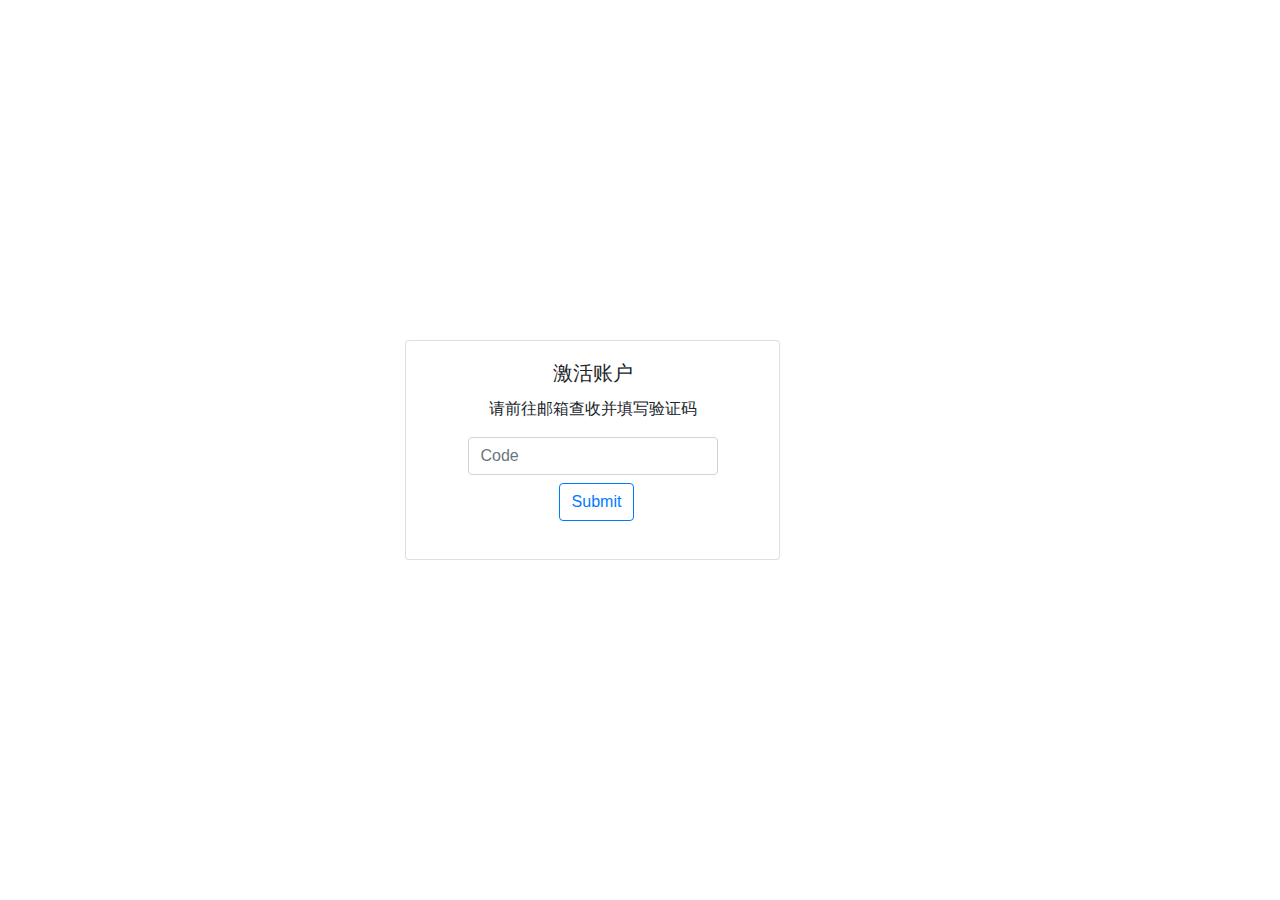
<file: src/main/webapp/activate.html>
<!DOCTYPE html>
<html lang="en">
<head>
    <meta charset="UTF-8">
    <meta name="viewport" content="width=device-width, initial-scale=1, shrink-to-fit=no">
    <meta http-equiv="X-UA-Compatible" content="ie=edge">
    <link rel="stylesheet" href="css/bootstrap.min.css">

    <title>Document</title>
</head>
<body>
    <div class="container text-center" style="position:relative;height: 100vh;max-width: 500px;">
        <div class="card w-75" style="position:absolute;top:0;bottom:0; max-height:220px;margin: auto;">
            <div class="card-body">
              <h5 class="card-title">激活账户</h5>
              <p class="card-text">请前往邮箱查收并填写验证码</p>
              <form id="form" action="user/activate" method="POST">
                <input type="text" style="max-width: 250px;margin: auto;" id="code"  name="code" class="form-control" placeholder="Code" required=""/>
                <input type="submit" class="btn btn-outline-primary ml-2 mt-2">
            </form>
            </div>
          </div>

    </div>
    <script src="js/jquery-3.4.1.min.js"></script>
    <script src="js/popper.min.js" ></script>
    <script src="js/bootstrap.min.js" ></script>
    <script src="js/jquery.cookie.js"></script>
    <script>
    $("#form").on("submit",function(e){
        e.preventDefault();
        var code = $("#code").val();
        $.ajax({
            url:"user/activate",
            type:'POST',
            dataType:"text",
            data:{
                code:code
            },
            success:function(data){
              switch(Number(data)){
                case -1 :alert("验证码错误！");break;
                case 1 :alert("激活成功！");$(window).attr('location','signin.html');break;
                default:alert("未知错误！");break;
              }
            }
            
          })
    })
         
    </script>

</body>
</html>
</file>
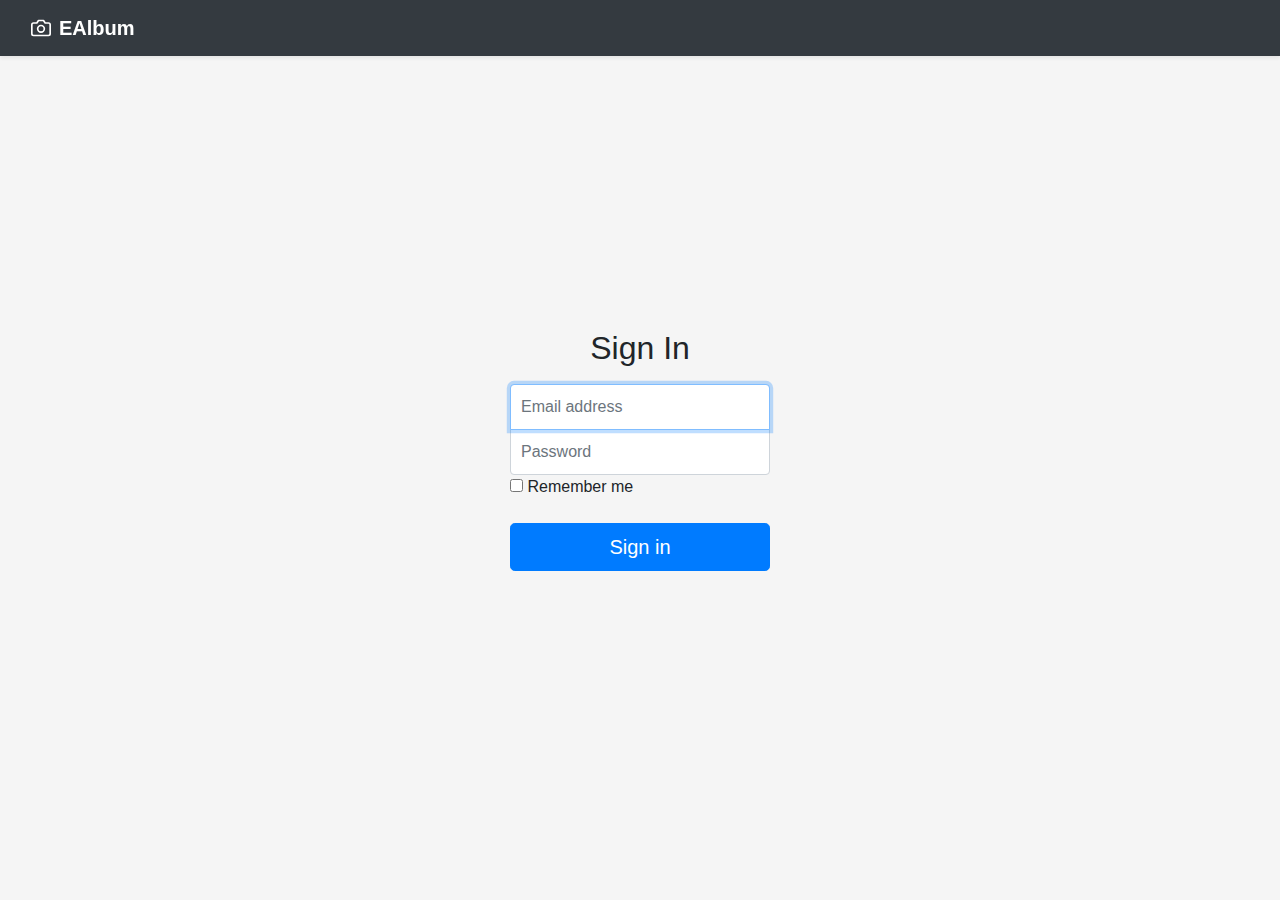
<file: src/main/webapp/signin.html>
<!DOCTYPE html>
<html lang="en">

<head>
  <meta charset="UTF-8">
  <meta name="viewport" content="width=device-width, initial-scale=1, shrink-to-fit=no">
  <meta http-equiv="X-UA-Compatible" content="ie=edge">
  <link rel="stylesheet" href="css/bootstrap.min.css">
  <link rel="stylesheet" href="css/signin.css">

  <title>EAlbum</title>
</head>

<body>
  <nav class="navbar navbar-dark bg-dark shadow-sm" style="width:100vw;position: fixed; top: 0; z-index: 100;">
    <div class="container-fluid d-flex justify-content-between" style="flex-direction: row!important;">
      <a href="/index.html" class="navbar-brand d-flex align-items-center">
        <svg xmlns="http://www.w3.org/2000/svg" width="20" height="20" fill="none" stroke="currentColor"
          stroke-linecap="round" stroke-linejoin="round" stroke-width="2" aria-hidden="true" class="mr-2"
          viewBox="0 0 24 24" focusable="false">
          <path d="M23 19a2 2 0 0 1-2 2H3a2 2 0 0 1-2-2V8a2 2 0 0 1 2-2h4l2-3h6l2 3h4a2 2 0 0 1 2 2z"></path>
          <circle cx="12" cy="13" r="4"></circle>
        </svg>
        <strong>EAlbum</strong>
      </a>

    </div>

  </nav>
  <div class="container text-center">
    <form class="form-signin" id="form" style="max-width:290px;">
      <h1 class="h2 mb-3 font-weight-normal">Sign In</h1>
      <label for="inputEmail" class="sr-only">Email address</label>
      <input type="email" id="inputEmail" class="form-control" placeholder="Email address" required="" autofocus="">
      <label for="inputPassword" class="sr-only">Password</label>
      <input type="password" id="inputPassword" class="form-control" placeholder="Password" required="">
      <div class="checkbox mb-3 float-left">
        <label>
          <input type="checkbox" id="isremember" value="remember-me"> Remember me
        </label>
      </div>
      <button class="btn btn-lg btn-primary btn-block" type="submit">Sign in</button>
    </form>
  </div>
  <script src="js/jquery-3.4.1.min.js"></script>
  <script src="js/popper.min.js"></script>
  <script src="js/bootstrap.min.js"></script>
  <script src="js/jquery.cookie.js"></script>
  <script>
    getCookie();
    function getCookie() {
      if ($.cookie("remember") == "true") {
        $("#isremember").attr("checked", true);
        $("#inputEmail").val($.cookie("email"));
        $("#inputPassword").val($.cookie("password"));
      }
    }
    function saveCookie(res) {
      var user = res.user;
      $.cookie("username", user.username, { expires: 7 });
      if ($('#isremember').is(':checked')) {
        $.cookie("remember", "true", { expires: 7 })
        $.cookie("id", user.id, { expires: 7 });
        $.cookie("email", user.email, { expires: 7 });
        $.cookie("password", user.password, { expires: 7 })
      } else {
        $.cookie("remember", "false", { expires: -1 })
        $.cookie("id", user.id, { expires: -1 });
        $.cookie("email", user.email, { expires: -1 });
        $.cookie("password", user.password, { expires: -1 })
      }
    }
    $("#form").on("submit", function (e) {
      e.preventDefault();
      var email = $("#inputEmail").val();
      var password = $("#inputPassword").val();

      $.ajax({
        url: "user/signin",
        type: 'POST',
        dataType: "json",
        data: {
          email: email,
          password: password,
        },
        success: function (res) {
          switch (Number(res.code)) {
            case -1: alert("邮箱或密码错误！"); return; break;
            case 1: alert("登录成功！"); saveCookie(res); $(window).attr('location', 'main.html'); break;
            default: alert("未知错误！"); return; break;
          }
        }

      })
    })
  </script>
</body>

</html>
</file>
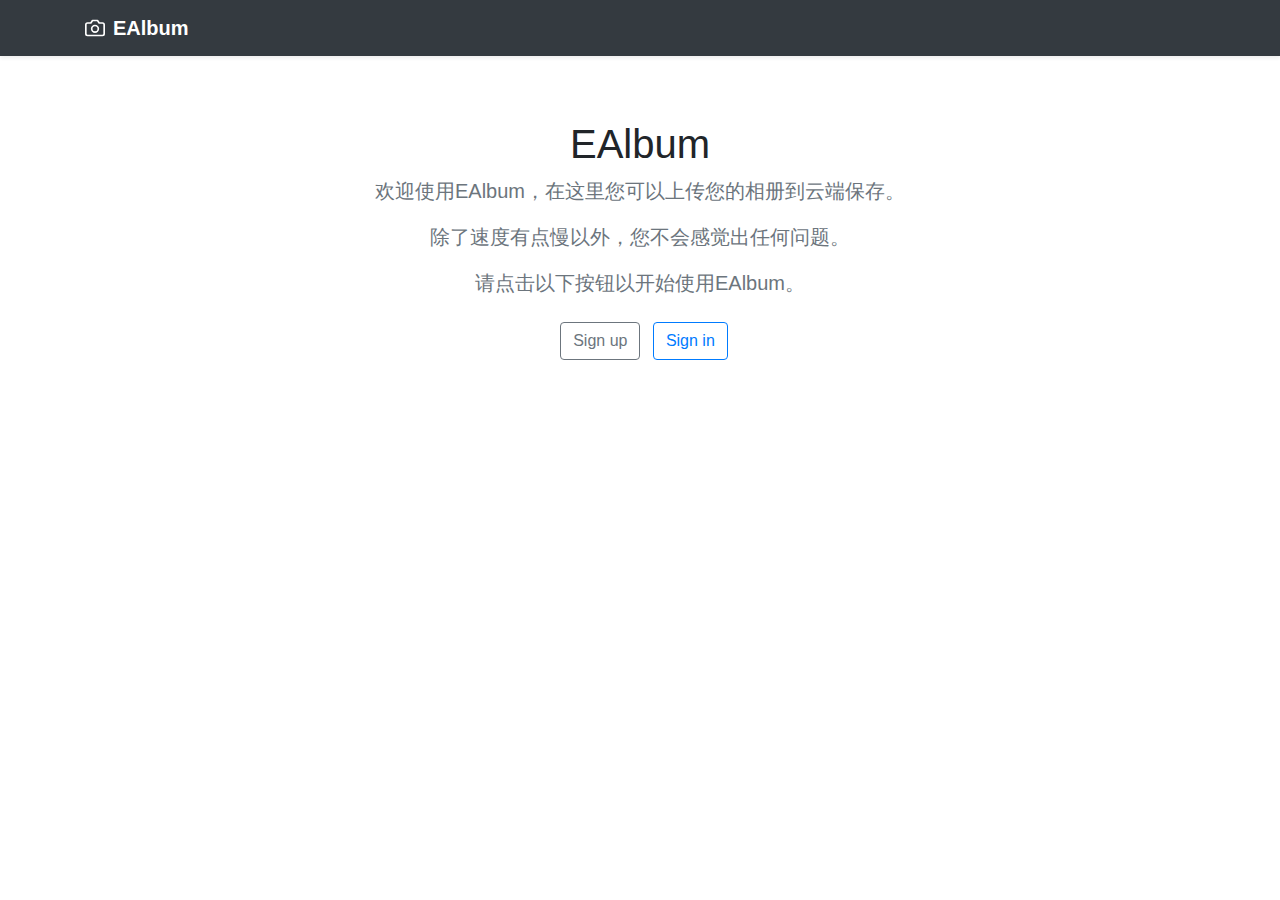
<file: src/main/webapp/welcome.html>
<!DOCTYPE html>
<html lang="en">

<head>
    <meta charset="UTF-8">
    <meta name="viewport" content="width=device-width, initial-scale=1, shrink-to-fit=no">
    <meta http-equiv="X-UA-Compatible" content="ie=edge">
    <link rel="stylesheet" href="css/bootstrap.min.css">

    <title>EAlbum</title>
</head>

<body>
    <header>
        <div class="bg-dark collapse" id="navbarHeader">

        </div>
        <div class="navbar navbar-dark bg-dark shadow-sm">
            <div class="container d-flex justify-content-between">
                <a href="#" class="navbar-brand d-flex align-items-center">
                    <svg xmlns="http://www.w3.org/2000/svg" width="20" height="20" fill="none" stroke="currentColor"
                        stroke-linecap="round" stroke-linejoin="round" stroke-width="2" aria-hidden="true" class="mr-2"
                        viewBox="0 0 24 24" focusable="false">
                        <path d="M23 19a2 2 0 0 1-2 2H3a2 2 0 0 1-2-2V8a2 2 0 0 1 2-2h4l2-3h6l2 3h4a2 2 0 0 1 2 2z">
                        </path>
                        <circle cx="12" cy="13" r="4"></circle>
                    </svg>
                    <strong>EAlbum</strong>
                </a>
            </div>
        </div>
    </header>
    <section class="jumbotron text-center">
        <div class="container">
            <h1>EAlbum</h1>
            <p class="lead text-muted">欢迎使用EAlbum，在这里您可以上传您的相册到云端保存。</p>
            <p class="lead text-muted">除了速度有点慢以外，您不会感觉出任何问题。</p>
            <p class="lead text-muted">请点击以下按钮以开始使用EAlbum。</p>
            <div class="row  text-center">
                <div class="mx-auto">
                    <a href="signup.html"><button type="button" class="btn btn-outline-secondary ml-2 mt-2">Sign up</button></a>
                    <a href="signin.html"><button type="button" class="btn btn-outline-primary ml-2 mt-2">Sign in</button></a>
                </div>

            </div>
        </div>
    </section>
    <script src="js/jquery-3.4.1.min.js"></script>
    <script src="js/popper.min.js" ></script>
    <script src="js/bootstrap.min.js" ></script>
    <script src="js/jquery.cookie.js"></script>


</body>

</html>
</file>
<file: src/main/webapp/css/signin.css>
html,
body {
  height: 100%;
}

body {
  display: -ms-flexbox;
  display: flex;
  -ms-flex-align: center;
  align-items: center;
  padding-top: 40px;
  padding-bottom: 40px;
  background-color: #f5f5f5;
}

.form-signin {
  width: 100%;
  max-width: 330px;
  padding: 15px;
  margin: auto;
}
.form-signin .checkbox {
  font-weight: 400;
}
.form-signin .form-control {
  position: relative;
  box-sizing: border-box;
  height: auto;
  padding: 10px;
  font-size: 16px;
}
.form-signin .form-control:focus {
  z-index: 2;
}
.form-signin input[type="email"] {
  margin-bottom: -1px;
  border-bottom-right-radius: 0;
  border-bottom-left-radius: 0;
}
.form-signin input[type="password"] {
  border-top-left-radius: 0;
  border-top-right-radius: 0;
}
</file>
